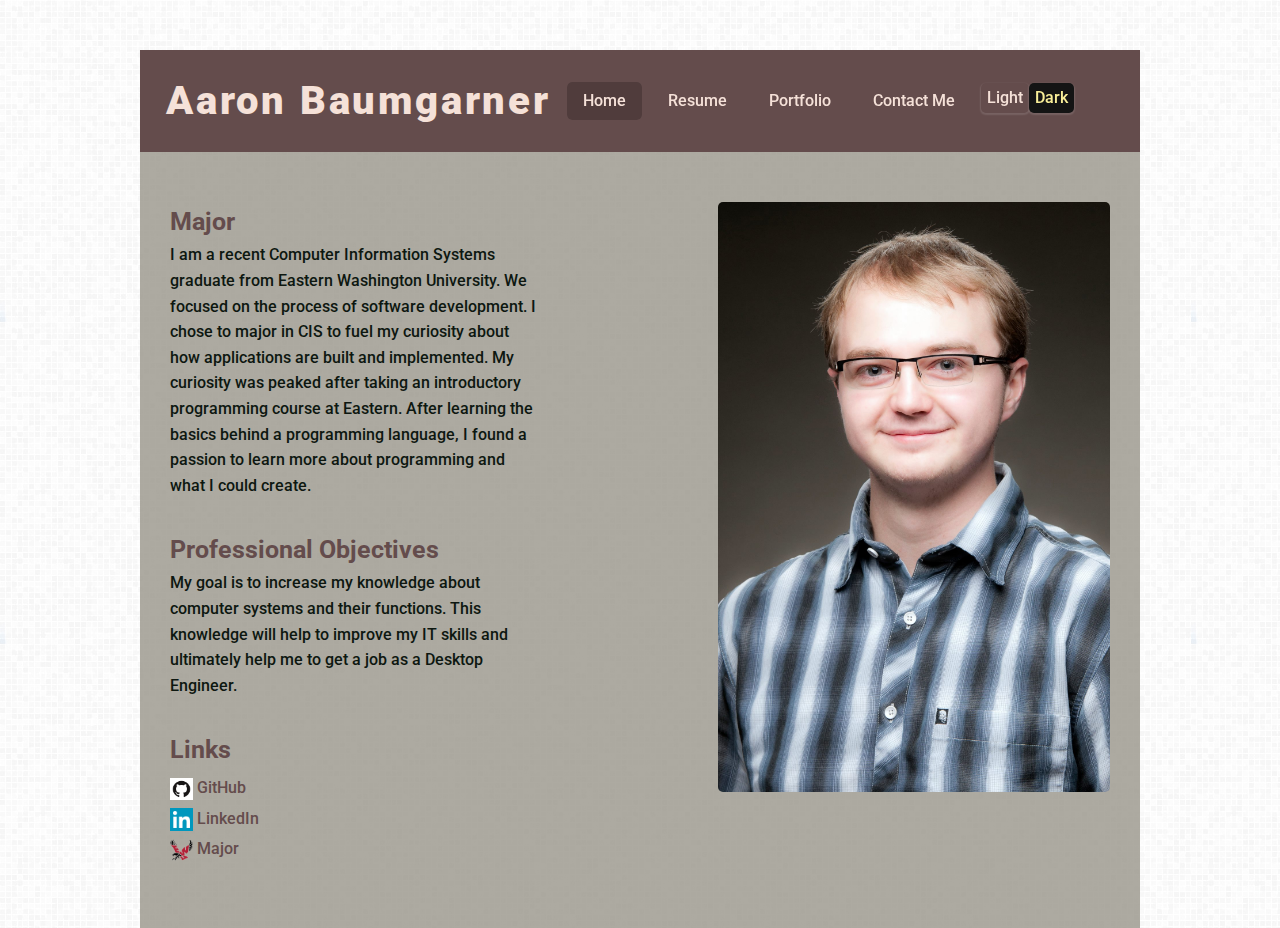
<file: index.html>
<!doctype html>
<html lang="en">
<head>
    <meta name="viewport" content="width=device-width">
    <meta charset="UTF-8" />
    <title>Aaron Baumgarner : Home</title>

    <link rel="icon" href="favicon.ico">

    <link rel="stylesheet" href="css/normalize.css">
    <link rel="stylesheet" href="css/foundation.min.css">
    <link rel="stylesheet" href="css/waves.min.css">
    <link href='http://fonts.googleapis.com/css?family=Roboto:400,500,700,900' rel='stylesheet' type='text/css'>

    <link rel="stylesheet" href="css/styles.css">
    <link rel="stylesheet" type="text/css" href="css/dark.css" id="darktheme" disabled="disabled">
</head>
<body class="home">
<!-- Base grid from Foundation 5 -->
<!-- Button effects from http://fian.my.id/Waves/ -->
    <div class="row">
        <div class="large-12 columns">
            <ul class="vertical medium-horizontal menu">
                <li class="menu-text">Aaron Baumgarner</li>
                <li><a class="flat-buttons" href="index.html">Home</a></li>
                <li><a class="flat-buttons" href="p2-resume.html">Resume</a></li>
                <li><a class="flat-buttons" href="p4-portfolio.html">Portfolio</a></li>
                <li><a class="flat-buttons" href="contact-form.html">Contact Me</a></li>
                <li>
                    <p class="colored-button text-center">
                        <button class="btn float-button-light light">Light</button>
                    </p>
                </li>
                <li>
                    <p class="colored-button text-center">
                        <button class="btn float-button-light dark">Dark</button>
                    </p>
                </li>
            </ul>
        </div>

        <div class="medium-12 columns">
            <div class="medium-6 columns">
                <p class="sectionhead">Major</p>
                <p class="content">I am a recent Computer Information Systems graduate from Eastern Washington University. We focused on the process of software development. I chose to major in CIS to fuel my curiosity about how applications are built and implemented. My curiosity was peaked after taking an introductory programming course at Eastern. After learning the basics behind a programming language, I found a passion to learn more about programming and what I could create.</p>
                <p class="sectionhead">Professional  Objectives</p>
                <p class="content">My goal is to increase my knowledge about computer systems and their functions. This knowledge will help to improve my IT skills and ultimately help me to get a job as a Desktop Engineer.</p>
                <p class="sectionhead">Links</p>
                <ul>
                    <li class="link">
                        <img src="img/GitHub-Mark.png" alt="" class="linkimage" />
                        <a href="https://github.com/abaumgarner">GitHub</a>
                    </li>
                    <li class="link">
                        <img src="img/linkedin-icon.png" alt="" class="linkimage" />
                        <a href="https://www.linkedin.com/pub/aaron-baumgarner/54/b06/171/">LinkedIn</a>
                    </li>
                    <li class="link">
                        <img src="img/ewu.png" alt="" class="linkimage" />
                        <a href="http://www.ewu.edu/cshe/programs/computer-science/cs-degrees-learning-outcomes-statistics/bscis">Major</a>
                    </li>
                </ul>
            </div>
        <div class="medium-6 columns">
            <img src="img/me.jpg" class="float-right" alt=""/>
        </div>
        </div>
    </div>

    <script src="https://ajax.googleapis.com/ajax/libs/jquery/1.11.3/jquery.min.js"></script>
    <script src="js/waves.min.js"></script>
    <script src="js/scripts.js"></script>
    <script type="text/javascript">
        Waves.attach('.flat-buttons', ['waves-button']);
        Waves.attach('.float-buttons', ['waves-button', 'waves-float']);
        Waves.attach('.float-button-light', ['waves-button', 'waves-float', 'waves-light']);
    </script>

</body>
</html>
</file>
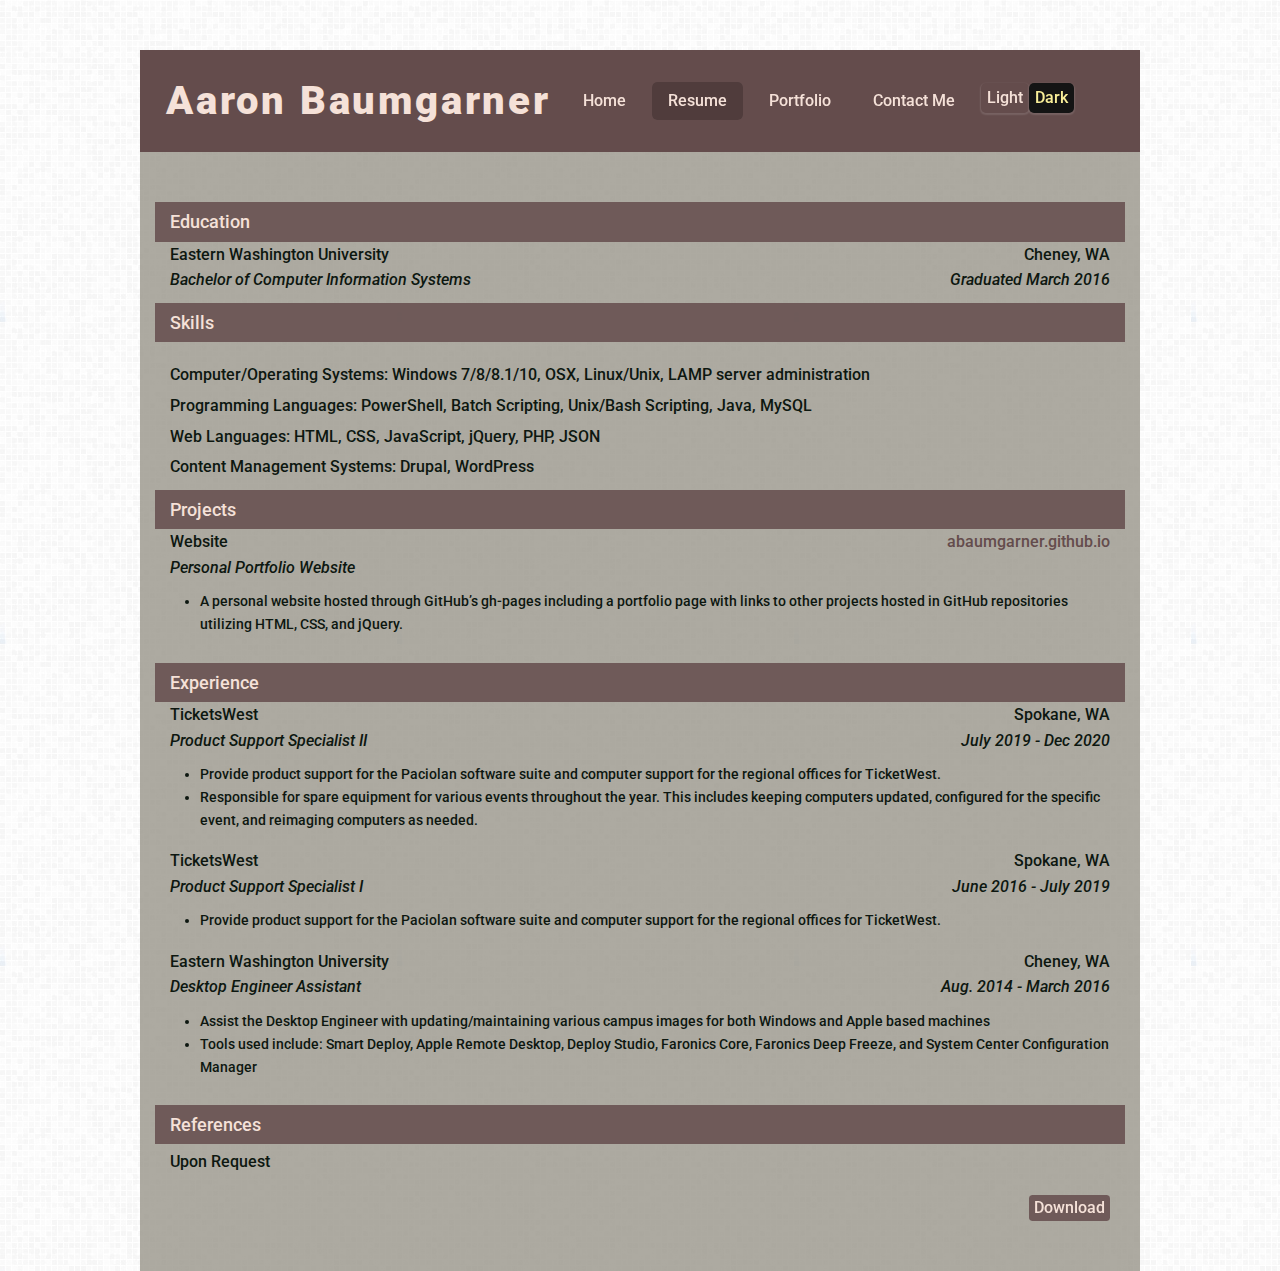
<file: p2-resume.html>
<!doctype html>
<html lang="en">
<head>
	<meta name="viewport" content="width=device-width">
	<meta charset="UTF-8" />
	<title>Aaron Baumgarner : Resume</title>

	<link rel="icon" href="favicon.ico">

	<link rel="stylesheet" href="css/normalize.css">
	<link rel="stylesheet" href="css/foundation.min.css">
    <link rel="stylesheet" href="css/waves.min.css">
	<link href='http://fonts.googleapis.com/css?family=Roboto:400,500,700,900' rel='stylesheet' type='text/css'>

	<link rel="stylesheet" href="css/styles.css">
    <link rel="stylesheet" type="text/css" href="css/dark.css" id="darktheme" disabled="disabled">
</head>
<body class="resume">
    <div class="row">

        <!-- Header -->
        <div class="large-12 columns">
            <ul class="vertical medium-horizontal menu">
                <li class="menu-text">Aaron Baumgarner</li>
                <li><a class="flat-buttons" href="index.html">Home</a></li>
                <li><a class="flat-buttons" href="p2-resume.html">Resume</a></li>
                <li><a class="flat-buttons" href="p4-portfolio.html">Portfolio</a></li>
                <li><a class="flat-buttons" href="contact-form.html">Contact Me</a></li>
                <li>
                    <p class="colored-button text-center">
                        <button class="btn float-button-light light">Light</button>
                    </p>
                </li>
                <li>
                    <p class="colored-button text-center">
                        <button class="btn float-button-light dark">Dark</button>
                    </p>
                </li>
            </ul>
        </div>

        <!-- Education -->
        <div class="medium-12 columns">
            <div class="small-12 columns">
                <p>Education</p>
            </div>
            <div class="small-6 columns">
                <p>Eastern Washington University</p>
                <p>Bachelor of Computer Information Systems</p>
            </div>
            <div class="small-6 columns">
                <p>Cheney, WA</p>
                <p>Graduated March 2016</p>
            </div>
        </div>

        <!-- Skills -->
        <div class="medium-12 columns">
            <div class="small-12 columns">
                <p>Skills</p>
            </div>
            <div class="small-12 columns nobg">
                <p>Computer/Operating Systems: Windows 7/8/8.1/10, OSX, Linux/Unix, LAMP server administration</p>
                <p>Programming Languages: PowerShell, Batch Scripting, Unix/Bash Scripting, Java, MySQL</p>
                <p>Web Languages: HTML, CSS, JavaScript, jQuery, PHP, JSON</p>
                <p>Content Management Systems: Drupal, WordPress</p>
            </div>
        </div>

        <!-- Projects -->
        <div class="medium-12 columns">
            <div class="small-12 columns">
                <p>Projects</p>
            </div>
            <div class="small-6 columns">
                <p>Website</p>
                <p>Personal Portfolio Website</p>
            </div>
            <div class="small-6 columns rightthis">
                <p> <a href="http://abaumgarner.github.io/">abaumgarner.github.io</a></p>
                <p></p>
            </div>
            <div class="small-12 columns desc">
                <ul>
                    <li>A personal website hosted through GitHub’s gh-pages including a portfolio page with links to other projects
                        hosted in GitHub repositories utilizing HTML, CSS, and jQuery.</li>
                </ul>
            </div>
        </div>

        <!-- Experience -->
        <div class="medium-12 columns">
            <div class="small-12 columns">
                <p>Experience</p>
            </div>
            <!-- Job 1 -->
            <div class="small-6 columns">
                <p>TicketsWest</p>
                <p>Product Support Specialist II</p>
            </div>
            <div class="small-6 columns">
                <p>Spokane, WA</p>
                <p>July 2019 - Dec 2020</p>
            </div>
            <div class="small-12 columns desc">
                <ul>
                    <li>Provide product support for the Paciolan software suite and computer support for the regional offices for
                        TicketWest.</li>
                    <li>Responsible for spare equipment for various events throughout the year. This includes keeping computers
                        updated, configured for the specific event, and reimaging computers as needed.</li>
                </ul>
            </div>
            <!-- Job 2 -->
            <div class="small-6 columns">
                <p>TicketsWest</p>
                <p>Product Support Specialist I</p>
            </div>
            <div class="small-6 columns rightthis">
                <p>Spokane, WA</p>
                <p>June 2016 - July 2019</p>
            </div>
            <div class="small-12 columns desc">
                <ul>
                    <li>Provide product support for the Paciolan software suite and computer support for the regional offices for
                        TicketWest.</li>
                </ul>
            </div>
            <!-- Job 3 -->
            <div class="small-6 columns">
                <p>Eastern Washington University</p>
                <p>Desktop Engineer Assistant</p>
            </div>
            <div class="small-6 columns rightthis">
                <p>Cheney, WA</p>
                <p>Aug. 2014 - March 2016</p>
            </div>
            <div class="small-12 columns desc">
                <ul>
                    <li>Assist the Desktop Engineer with updating/maintaining various campus images for both Windows and Apple
                        based machines</li>
                    <li>Tools used include: Smart Deploy, Apple Remote Desktop, Deploy Studio, Faronics Core, Faronics Deep Freeze,
                        and System Center Configuration Manager</li>
                </ul>
            </div>
        </div>
        <!-- References -->
        <div class="medium-12 columns">
            <div class="small-12 columns">
                <p>References</p>
            </div>
            <div class="small-12 columns nobg">
                <p>Upon Request</p>
            </div>

            <div class="small-12 columns nobg rightthis">
                <a download class="flat-buttons" href="https://abaumgarner.net/resume/aaron_baumgarner_resume.pdf">Download</a>
            </div>
        </div>

    </div>
    <script src="https://ajax.googleapis.com/ajax/libs/jquery/1.11.3/jquery.min.js"></script>
    <script src="js/waves.min.js"></script>
    <script src="js/scripts.js"></script>
    <script type="text/javascript">
        Waves.attach('.flat-buttons', ['waves-button']);
        Waves.attach('.float-buttons', ['waves-button', 'waves-float']);
        Waves.attach('.float-button-light', ['waves-button', 'waves-float', 'waves-light']);
    </script>

</body>
</html>
</file>
<file: css/styles.css>
body {
    background: url("../img/grey.png");
    font-family: 'Roboto', sans-serif;
    font-weight: 500;
}
a {
    color: #644c4c;
}
a:hover {
    opacity: .7;
}
div.row {
    margin-bottom: 50px;
}
div.row div.large-12 {
    background: #644c4c;
    margin-top: 50px;
    padding: 20px 10px;
}
.menu-text {
    font-weight: 900;
    font-size: 2.5em;
    color: #f5e1d8;
    letter-spacing: .07em;
}
div.row div.medium-12 {
    background: hsla(44,7%,57%,.8);
    padding-bottom: 50px;
}
div.row div.medium-12 {
    padding-top: 50px;
}
.sectionhead {
    font-weight: 700;
    font-size: 25px;
    margin-bottom: 0;
    color: #644c4c;
}
.content {
    margin-top: 0;
    font-size: 1em;
    padding-bottom: 1em;
    max-width: 40em;
    color: #0D1710;
    margin-right: 88px;
}
.link {
    padding-top: .313em;
}
.linkimage {
    width: 5%;
    height: auto;
}
li.link {
    list-style: none;
}
.link a {
    color: #644c4c;
}
body.resume ul:not(.menu) {
    padding-left: 30px;
}
img[src="img/me.jpg"] {
    height: 590px;
    border-radius: 5px;
}
.top-bar {
    padding-top: 0px;
}
.top-bar,
.top-bar ul {
    background: none;
}
.menu>li:not(.menu-text)>a {
    color: #f5e1d8;
}
.menu>li:not(.menu-text)>a:hover {
    color: black;
}
/* Resume */
div.medium-12.columns div.small-12.columns {
    background: rgba(100,76,76,.85);
    color: #f5e1d8;
    margin-top: 10px;
}
div.medium-12.columns div.small-12.columns:first-child {
    margin-top: 0px;
}
div.medium-12.columns div.small-12.columns p {
    margin-top: 5px;
    margin-bottom: 5px;
    font-size: 1.15em;
}
div.small-6.columns p {
    font-size: 1em;
    max-width: 40em;
    color: #0D1710;
    margin-bottom: 0px;
}
div.small-6.columns p:nth-child(2) {
    font-style: italic;
}
div.small-6.columns:nth-child(3),
.rightthis {
    text-align: right;
}
div.medium-12.columns div.small-12.columns.desc {
    background: none;
}
div.medium-12.columns div.small-12.columns.desc ul li {
    font-size: .9em;
    color: #0D1710;
}
body.resume div.medium-12.columns{
    padding-bottom: 0px;;
}
body.resume div.medium-12.columns:last-child {
    padding-bottom: 50px;
    /*margin-bottom: 50px;*/
}
body.resume div.medium-12.columns:nth-child(3),
body.resume div.medium-12.columns:nth-child(4),
body.resume div.medium-12.columns:nth-child(5),
body.resume div.medium-12.columns:nth-child(6) {
    padding-top: 10px;
}
body.resume div.medium-12.columns:nth-child(2) {
    padding-bottom: 0px;
}
body.resume div.medium-12.columns div.small-12.columns.nobg {
    background: none;
    color: #0D1710;
    margin-top: 5px;
}
body.resume div.medium-12.columns div.small-12.columns.nobg p {
    margin-top: 0px;
}
body.resume div.medium-12.columns div.small-12.columns.nobg p:last-child {
    margin-bottom: 0px;
}
body.resume div.medium-12.columns div.small-12.columns.nobg p {
    font-size: 1em;
}
div.medium-12.columns div.small-12.columns.nobg p span {
    font-size: .9em;
}
/* Portfolio */
div.medium-12.columns ul.thumbs li.content .close {
    color: #644c4c;
    font-size: 3em;
    padding-right: 10px;
}
div.medium-12.columns ul.thumbs li.content p {
    margin-bottom: 5px;
}
div.medium-12.columns ul.thumbs {
    list-style-type: none;
}
div.medium-12.columns ul.thumbs li a.thumbnail span.active-arrow {
    border-bottom: 25px solid hsla(44,7%,57%,.4);
}
div.medium-12.columns ul.thumbs li {
    padding-right: 5px;
    padding-bottom: 5px;
}
li.content p {
    padding-right: 10px;
}
body.home div.row div.large-12.columns ul.vertical.medium-horizontal.menu li a[href="index.html"],
body.portfolio div.row div.large-12.columns ul.vertical.medium-horizontal.menu li a[href="p4-portfolio.html"],
body.resume div.row div.large-12.columns ul.vertical.medium-horizontal.menu li a[href="p2-resume.html"],
body.contact div.row div.large-12.columns ul.vertical.medium-horizontal.menu li a[href="contact-form.html"] {
    background: rgba(0,0,0,.2);border-radius: 5px;
}
.menu>li:not(.menu-text)>a:hover {
    opacity: .7;
}
div.row div.large-12.columns ul.vertical.medium-horizontal.menu li a:last-child {
    margin-right: 10px;
}
/* Download Link */
div.row div.medium-12.columns div.small-12.columns.nobg a {
    color: #f5e1d8;
    background-color: rgba(100,76,76,.85);
    padding-left: 5px;
    padding-top: 5px;
    padding-right: 5px;
    padding-bottom: 5px;
    margin-top: 0px;
}
div.row div.medium-12.columns div.small-12.columns.nobg:last-child {
    margin-top: 20px;
}
/* Light/Dark buttons */
button.btn.float-button-light {
    height: 30px;
    padding-top: 6px;
    padding-right: 6px;
    padding-bottom: 6px;
    padding-left: 6px;
    margin-top: 10px;
    border-radius: 5px;
}
.colored-button .btn.dark {
    color: #F9EE98;
}
.colored-button .btn.light {
    color: #f5e1d8;
}
.colored-button button.dark,
.colored-button button.dark:hover {
    background: #141414;
}
.colored-button button.light,
.colored-button button.light:hover {
    background: #644c4c;
}
.waves-effect.waves-light .waves-ripple {
    background: rgba(192, 192, 192, 0.8);
}
.waves-float {
    box-shadow: 0 1px 1.5px 1px rgba(255,255,255,.12);
}
</file>
<file: css/dark.css>
body.darkbg {
    background: url('../img/brushed_alu_dark.png');
    color: #E1E1E1;
}
.content{
    color: #E1E1E1;;
}
div.row div.large-12,
div.row div.medium-12,
div.medium-12.columns div.small-12.columns {
    background: #141414;
}
.menu-text,
.sectionhead,
div.medium-12.columns div.small-12.columns {
    color: #F9EE98;
}
.link a,
div.medium-12.columns ul.thumbs li.content,
body.resume div.medium-12.columns div.small-12.columns.nobg,
div.small-6.columns p,
div.medium-12.columns div.small-12.columns.desc ul li {
    color: #E1E1E1;
}
.menu>li:not(.menu-text)>a:hover {
    opacity: .7;
}
body.home div.row div.large-12.columns ul.vertical.medium-horizontal.menu li a[href="index.html"],
body.portfolio div.row div.large-12.columns ul.vertical.medium-horizontal.menu li a[href="p4-portfolio.html"],
body.resume div.row div.large-12.columns ul.vertical.medium-horizontal.menu li a[href="p2-resume.html"] {
    background: rgba(256,256,256,.2);border-radius: 5px;
}
div.row div.medium-12.columns div.small-12.columns.nobg a {
    color: #F9EE98;
    /*background-color: #141414;*/
}
</file>
<file: css/waves.min.css>
/*!
 * Waves v0.7.4
 * http://fian.my.id/Waves 
 * 
 * Copyright 2014 Alfiana E. Sibuea and other contributors 
 * Released under the MIT license 
 * https://github.com/fians/Waves/blob/master/LICENSE 
 */.waves-effect{position:relative;cursor:pointer;display:inline-block;overflow:hidden;-webkit-user-select:none;-moz-user-select:none;-ms-user-select:none;user-select:none;-webkit-tap-highlight-color:transparent}.waves-effect .waves-ripple{position:absolute;border-radius:50%;width:100px;height:100px;margin-top:-50px;margin-left:-50px;opacity:0;background:rgba(0,0,0,.2);background:-webkit-radial-gradient(rgba(0,0,0,.2) 0,rgba(0,0,0,.3) 40%,rgba(0,0,0,.4) 50%,rgba(0,0,0,.5) 60%,rgba(255,255,255,0) 70%);background:-o-radial-gradient(rgba(0,0,0,.2) 0,rgba(0,0,0,.3) 40%,rgba(0,0,0,.4) 50%,rgba(0,0,0,.5) 60%,rgba(255,255,255,0) 70%);background:-moz-radial-gradient(rgba(0,0,0,.2) 0,rgba(0,0,0,.3) 40%,rgba(0,0,0,.4) 50%,rgba(0,0,0,.5) 60%,rgba(255,255,255,0) 70%);background:radial-gradient(rgba(0,0,0,.2) 0,rgba(0,0,0,.3) 40%,rgba(0,0,0,.4) 50%,rgba(0,0,0,.5) 60%,rgba(255,255,255,0) 70%);-webkit-transition:all .5s ease-out;-moz-transition:all .5s ease-out;-o-transition:all .5s ease-out;transition:all .5s ease-out;-webkit-transition-property:-webkit-transform,opacity;-moz-transition-property:-moz-transform,opacity;-o-transition-property:-o-transform,opacity;transition-property:transform,opacity;-webkit-transform:scale(0) translate(0,0);-moz-transform:scale(0) translate(0,0);-ms-transform:scale(0) translate(0,0);-o-transform:scale(0) translate(0,0);transform:scale(0) translate(0,0);pointer-events:none}.waves-effect.waves-light .waves-ripple{background:rgba(255,255,255,.4);background:-webkit-radial-gradient(rgba(255,255,255,.2) 0,rgba(255,255,255,.3) 40%,rgba(255,255,255,.4) 50%,rgba(255,255,255,.5) 60%,rgba(255,255,255,0) 70%);background:-o-radial-gradient(rgba(255,255,255,.2) 0,rgba(255,255,255,.3) 40%,rgba(255,255,255,.4) 50%,rgba(255,255,255,.5) 60%,rgba(255,255,255,0) 70%);background:-moz-radial-gradient(rgba(255,255,255,.2) 0,rgba(255,255,255,.3) 40%,rgba(255,255,255,.4) 50%,rgba(255,255,255,.5) 60%,rgba(255,255,255,0) 70%);background:radial-gradient(rgba(255,255,255,.2) 0,rgba(255,255,255,.3) 40%,rgba(255,255,255,.4) 50%,rgba(255,255,255,.5) 60%,rgba(255,255,255,0) 70%)}.waves-effect.waves-classic .waves-ripple{background:rgba(0,0,0,.2)}.waves-effect.waves-classic.waves-light .waves-ripple{background:rgba(255,255,255,.4)}.waves-notransition{-webkit-transition:none!important;-moz-transition:none!important;-o-transition:none!important;transition:none!important}.waves-button,.waves-circle{-webkit-transform:translateZ(0);-moz-transform:translateZ(0);-ms-transform:translateZ(0);-o-transform:translateZ(0);transform:translateZ(0);-webkit-mask-image:-webkit-radial-gradient(circle,#fff 100%,#000 100%)}.waves-button,.waves-button:hover,.waves-button:visited,.waves-button-input{white-space:nowrap;vertical-align:middle;cursor:pointer;border:none;outline:0;color:inherit;background-color:transparent;font-size:1em;line-height:1em;text-align:center;text-decoration:none;z-index:1}.waves-button{padding:.85em 1.1em;border-radius:.2em}.waves-button-input{margin:0;padding:.85em 1.1em}.waves-input-wrapper{border-radius:.2em;vertical-align:bottom}.waves-input-wrapper.waves-button{padding:0}.waves-input-wrapper .waves-button-input{position:relative;top:0;left:0;z-index:1}.waves-circle{text-align:center;width:2.5em;height:2.5em;line-height:2.5em;border-radius:50%}.waves-float{-webkit-mask-image:none;-webkit-box-shadow:0 1px 1.5px 1px rgba(0,0,0,.12);box-shadow:0 1px 1.5px 1px rgba(0,0,0,.12);-webkit-transition:all 300ms;-moz-transition:all 300ms;-o-transition:all 300ms;transition:all 300ms}.waves-float:active{-webkit-box-shadow:0 8px 20px 1px rgba(0,0,0,.3);box-shadow:0 8px 20px 1px rgba(0,0,0,.3)}.waves-block{display:block}a.waves-effect .waves-ripple{z-index:-1}
</file>
